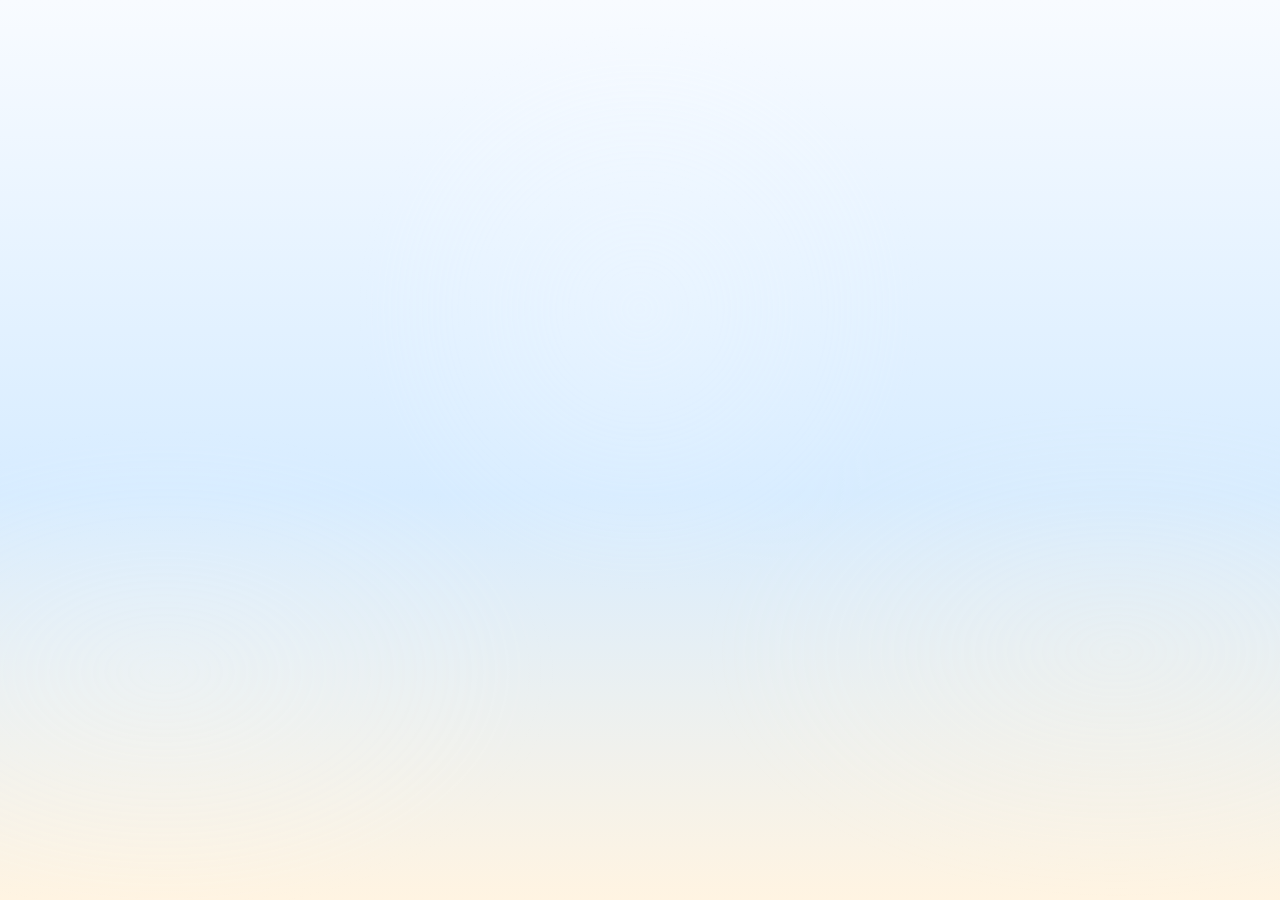
<file: index.html>
<!DOCTYPE html>
<html lang="ja">
<head>
<meta charset="UTF-8">
<meta name="viewport" content="width=device-width, initial-scale=1.0, maximum-scale=1.0, user-scalable=no">
<title>どうぶつポトン — タイトル</title>
<link rel="preconnect" href="https://fonts.googleapis.com">
<link rel="preconnect" href="https://fonts.gstatic.com" crossorigin>
<link href="https://fonts.googleapis.com/css2?family=M+PLUS+Rounded+1c:wght@500;700;800&display=swap" rel="stylesheet">
<link rel="apple-touch-icon" href="assets/icon-180.png">
<link rel="manifest" href="manifest.json">
<script src="analytics.js"></script>
<style>
  :root{
    --bg1:#fef3e2;--bg2:#fde4cf;--board:#e9c9a8;--cell:#f6e4cd;
    --ink:#6b4a32;--ink-soft:#9c7a5c;--accent:#e8915b;--accent-d:#d2763f;
    --fire:#ef6f4d;--danger:#e0364a;--gold:#ffc400;
  }
  *{margin:0;padding:0;box-sizing:border-box;-webkit-tap-highlight-color:transparent;}
  html,body{height:100%;}
  body{
    font-family:'M PLUS Rounded 1c','Hiragino Maru Gothic ProN','Yu Gothic',system-ui,sans-serif;
    background:radial-gradient(120% 120% at 50% 0%,var(--bg1) 0%,var(--bg2) 100%);
    color:var(--ink);height:100dvh;overflow:hidden;user-select:none;
    display:flex;align-items:center;justify-content:center;position:relative;
  }

  /* 背景：ゆっくり落ちてくる動物たち */
  .bg-fall{position:fixed;inset:0;pointer-events:none;overflow:hidden;z-index:0;}
  .bg-fall span{
    position:absolute;top:-60px;font-size:34px;opacity:.22;
    animation:fall linear infinite;
  }
  @keyframes fall{
    0%{transform:translateY(-60px) rotate(0deg);}
    100%{transform:translateY(105dvh) rotate(360deg);}
  }

  /* メインカード */
  .title-wrap{
    position:relative;z-index:1;width:100%;max-width:420px;padding:0 22px;
    display:flex;flex-direction:column;align-items:center;text-align:center;
    animation:cardIn .7s cubic-bezier(.2,.9,.3,1.2) both;
  }
  @keyframes cardIn{from{opacity:0;transform:translateY(18px) scale(.96);}to{opacity:1;transform:none;}}

  /* ロゴ */
  .logo-badge{
    font-size:13px;font-weight:800;letter-spacing:2px;color:var(--accent-d);
    background:rgba(255,255,255,.6);padding:5px 16px;border-radius:999px;
    margin-bottom:14px;box-shadow:0 3px 0 rgba(210,118,63,.18);
  }
  /* ロゴ（SVG仕立て）＋マスコット＋起動演出 */
  .title-logo-d{width:100%;max-width:182px;height:auto;display:block;margin:0 auto;animation:settleIn .5s ease .2s both;}
  .title-logo-p{width:100%;max-width:290px;height:auto;display:block;margin:-6px auto 0;transform-origin:center bottom;animation:potonDrop 1s cubic-bezier(.3,.7,.4,1) .55s both;}
  .title-mascot{width:100%;max-width:268px;height:auto;display:block;margin:8px auto 0;filter:drop-shadow(0 7px 9px rgba(150,90,40,.24));animation:popIn .6s cubic-bezier(.2,.9,.3,1.4) 1.35s both;}
  @keyframes settleIn{0%{opacity:0;transform:translateY(-12px) scale(.96);}100%{opacity:1;transform:none;}}
  @keyframes potonDrop{
    0%{opacity:0;transform:translateY(-260px) scaleY(1.1);}
    10%{opacity:1;}
    50%{transform:translateY(0) scaleY(.84);}
    64%{transform:translateY(-30px) scaleY(1.04);}
    78%{transform:translateY(0) scaleY(.93);}
    89%{transform:translateY(-9px) scaleY(1);}
    100%{transform:translateY(0) scaleY(1);}
  }
  @keyframes popIn{0%{opacity:0;transform:translateY(14px) scale(.7);}60%{opacity:1;transform:translateY(0) scale(1.06);}100%{opacity:1;transform:scale(1);}}
  @keyframes fadeUp{0%{opacity:0;transform:translateY(8px);}100%{opacity:1;transform:none;}}
  h1{
    font-size:clamp(44px,13vw,62px);font-weight:800;line-height:.95;letter-spacing:1px;
    color:#ff9d4d;
    -webkit-text-stroke:5px #fff;paint-order:stroke fill; /* 白い縁取り（ステッカー風） */
    text-shadow:0 3px 0 var(--accent-d),0 6px 0 #b5652f,0 14px 18px rgba(150,90,40,.32); /* 茶の押し出し＋やわ影 */
    margin-bottom:6px;
  }
  h1 .pop{display:inline-block;animation:bob 2.4s ease-in-out infinite;}
  h1 .pop:nth-child(2){animation-delay:.3s;}
  @keyframes bob{0%,100%{transform:translateY(0);}50%{transform:translateY(-7px);}}
  .tagline{font-size:14px;font-weight:700;color:var(--ink-soft);margin:10px 0 22px;animation:fadeUp .5s ease 1.7s both;}

  /* 進化チェーン演出 */
  .chain{
    display:flex;align-items:center;justify-content:center;gap:4px;
    background:rgba(255,255,255,.55);border-radius:18px;padding:12px 14px;
    margin-bottom:26px;box-shadow:0 6px 0 rgba(210,118,63,.12);
  }
  .chain .animal{font-size:30px;display:inline-block;animation:hop 2s ease-in-out infinite;}
  .chain .animal:nth-child(1){animation-delay:0s;}
  .chain .animal:nth-child(3){animation-delay:.15s;}
  .chain .animal:nth-child(5){animation-delay:.3s;}
  .chain .animal:nth-child(7){animation-delay:.45s;}
  .chain .animal:nth-child(9){animation-delay:.6s;font-size:36px;}
  @keyframes hop{0%,100%{transform:translateY(0) scale(1);}40%{transform:translateY(-8px) scale(1.08);}}
  .chain .arr{color:var(--accent);font-size:14px;font-weight:800;}
  .chain .animal img{width:34px;height:34px;object-fit:contain;display:block;}
  .chain .animal:nth-child(9) img{width:40px;height:40px;}
  .bg-fall img{position:absolute;top:-60px;opacity:.22;object-fit:contain;animation:fall linear infinite;}

  /* ボタン群 */
  .btns{display:flex;flex-direction:column;gap:12px;width:100%;max-width:300px;}
  .btn{
    font-family:inherit;font-weight:800;border:none;cursor:pointer;
    border-radius:18px;padding:17px;font-size:19px;transition:transform .1s,box-shadow .15s;
  }
  .btn-main{
    color:#fff;background:linear-gradient(180deg,#f0a06a,var(--accent-d));
    box-shadow:0 6px 0 #b25d2c,0 10px 18px rgba(180,90,40,.35);
  }
  .btn-main:active{transform:translateY(4px);box-shadow:0 2px 0 #b25d2c,0 4px 10px rgba(180,90,40,.3);}
  .btn-sub{
    color:var(--accent-d);background:rgba(255,255,255,.7);font-size:16px;padding:13px;
    box-shadow:0 4px 0 rgba(210,118,63,.18);
  }
  .btn-sub:active{transform:translateY(3px);box-shadow:0 1px 0 rgba(210,118,63,.18);}

  .footer{position:fixed;bottom:10px;left:0;right:0;text-align:center;font-size:10px;color:var(--ink-soft);opacity:.6;z-index:1;}

  .toast{
    position:fixed;bottom:60px;left:50%;transform:translateX(-50%) translateY(8px);
    background:rgba(107,74,50,.88);color:#fff;font-size:13px;font-weight:700;
    padding:9px 20px;border-radius:999px;pointer-events:none;
    opacity:0;transition:opacity .2s,transform .2s;z-index:100;white-space:nowrap;
  }
  .toast.show{opacity:1;transform:translateX(-50%) translateY(0);}

  /* あそびかた（タイトル内オーバーレイ。遊び方で画面遷移しないようgame.htmlから移植） */
  .help-panel{position:fixed;inset:0;background:rgba(254,243,226,.97);z-index:30;display:flex;flex-direction:column;opacity:0;pointer-events:none;transition:opacity .2s;overflow-y:auto;}
  .help-panel.show{opacity:1;pointer-events:auto;}
  .help-inner{max-width:420px;width:100%;margin:0 auto;padding:20px 16px;}
  .help-header{display:flex;justify-content:space-between;align-items:center;margin-bottom:16px;}
  .help-header h2{font-size:20px;font-weight:800;}
  .help-close{background:var(--board);color:var(--ink);border:none;border-radius:10px;font-size:18px;width:36px;height:36px;cursor:pointer;font-family:inherit;font-weight:800;}
  .help-card{background:rgba(255,255,255,.65);border-radius:14px;padding:12px 12px 10px;margin-bottom:10px;box-shadow:0 2px 8px rgba(120,70,30,.08);text-align:left;}
  .hc-title{font-size:13px;font-weight:800;color:#fff;background:var(--accent);border-radius:7px;padding:3px 10px;margin-bottom:10px;display:inline-block;}
  .hc-row{display:flex;gap:8px;align-items:flex-start;padding:4px 0;font-size:11px;font-weight:700;color:var(--ink-soft);border-bottom:1px solid rgba(150,100,60,.07);}
  .hc-row:last-child{border-bottom:none;}
  .hc-emo{font-size:14px;flex-shrink:0;line-height:1.4;}
  .hc-note{font-size:11px;font-weight:700;color:var(--ink-soft);margin-top:6px;}
  .hc-action{background:rgba(255,255,255,.5);border-radius:10px;padding:8px 10px;margin-bottom:6px;}
  .hc-action:last-child{margin-bottom:0;}
  .hca-head{display:flex;align-items:center;gap:6px;margin-bottom:3px;}
  .hca-emo{font-size:20px;line-height:1;}
  .hca-name{font-size:13px;font-weight:800;color:var(--ink);}
  .hca-trigger{font-size:10px;font-weight:700;color:var(--ink-soft);margin-bottom:3px;padding-left:26px;}
  .hca-effect{font-size:11px;font-weight:700;color:var(--ink);padding-left:26px;}
  .help-chain{display:flex;align-items:center;justify-content:center;gap:4px;font-size:22px;margin-bottom:8px;}
  .help-chain .arr{font-size:10px;color:var(--ink-soft);}
  .help-chain img{width:30px;height:30px;object-fit:contain;display:block;}
  .hc-emo img{width:18px;height:18px;object-fit:contain;display:block;}
  .hca-emo img{width:26px;height:26px;object-fit:contain;display:block;}
  .hc-title img.ji,.hc-row img.ji{width:1.15em;height:1.15em;object-fit:contain;vertical-align:-0.22em;display:inline-block;}

  /* 起動スプラッシュ（hippo-rocketの#t-splashを移植。ブランド演出→タイトルへ） */
  #t-splash{position:fixed;inset:0;z-index:200;isolation:isolate;overflow:hidden;
    background:linear-gradient(180deg,#f8fbff 0%,#d7ecff 55%,#fff4e2 100%);
    font-family:"M PLUS Rounded 1c",system-ui,sans-serif;}
  #t-splash.hide{display:none;}
  #t-splash::before{content:"";position:absolute;inset:-40px;z-index:0;background:
    radial-gradient(circle at 50% 36%,rgba(255,255,255,.72),rgba(255,255,255,0) 30%),
    radial-gradient(ellipse at 16% 72%,rgba(255,255,255,.54),rgba(255,255,255,0) 24%),
    radial-gradient(ellipse at 84% 70%,rgba(255,244,226,.56),rgba(255,244,226,0) 25%);
    animation:brandSky 3.35s ease-in-out both;}
  #t-splash::after{content:"";position:absolute;left:50%;top:58%;z-index:0;width:260px;height:84px;transform:translate(-50%,-50%);
    border-radius:50%;background:radial-gradient(ellipse,rgba(255,255,255,.48),rgba(255,255,255,0) 70%);
    filter:blur(3px);animation:brandCloud 3.35s ease-in-out both;}
  #t-splash .brandmark{position:absolute;left:50%;top:47%;z-index:1;transform:translate(-50%,-50%);text-align:center;color:#2A3550;animation:brandIn 3.25s cubic-bezier(.2,.82,.2,1) both;}
  #t-splash .brandlogo{font-weight:1000;font-size:29px;letter-spacing:2.4px;text-shadow:0 3px 0 rgba(255,255,255,.82),0 12px 28px rgba(58,122,212,.18);}
  #t-splash .brandline{width:0;height:6px;border-radius:999px;margin:16px auto 0;background:#E85D43;box-shadow:0 5px 12px rgba(232,93,67,.28);animation:brandLine 3.25s ease both;}
  #t-splash .brandhint{margin-top:16px;font-size:11px;font-weight:900;color:#5B4167;opacity:0;animation:brandHint 3.25s ease both;}
  @keyframes brandIn{0%{opacity:0;transform:translate(-50%,-42%) scale(.94)}24%,78%{opacity:1;transform:translate(-50%,-50%) scale(1)}100%{opacity:0;transform:translate(-50%,-54%) scale(1.015)}}
  @keyframes brandLine{0%,18%{width:0;opacity:0}34%,80%{width:108px;opacity:1}100%{width:108px;opacity:0}}
  @keyframes brandHint{0%,34%{opacity:0;transform:translateY(5px)}48%,78%{opacity:.62;transform:translateY(0)}100%{opacity:0;transform:translateY(-3px)}}
  @keyframes brandSky{0%{opacity:.3;transform:scale(1.04)}30%,78%{opacity:1;transform:scale(1)}100%{opacity:.25;transform:scale(1.03)}}
  @keyframes brandCloud{0%{opacity:0;transform:translate(-50%,-45%) scale(.86)}30%,76%{opacity:1;transform:translate(-50%,-50%) scale(1)}100%{opacity:0;transform:translate(-50%,-55%) scale(1.08)}}
</style>
</head>
<body>
  <!-- 起動スプラッシュ（hippo-rocketと同じブランド演出。タップ/Space/Enterでスキップ、無操作なら約3.35秒でタイトルへ） -->
  <div id="t-splash">
    <div class="brandmark">
      <div class="brandlogo">YUKIYA GAMES</div>
      <div class="brandline"></div>
      <div class="brandhint">tap to skip</div>
    </div>
  </div>

  <!-- 背景に落ちてくる動物 -->
  <div class="bg-fall" id="bgFall"></div>

  <div class="title-wrap">
    <svg class="title-logo-d" viewBox="0 0 360 120" xmlns="http://www.w3.org/2000/svg" role="img" aria-label="どうぶつ">
      <defs>
        <linearGradient id="lgB1" x1="0" y1="0" x2="0" y2="1"><stop offset="0%" stop-color="#ffd98a"/><stop offset="100%" stop-color="#ffab4a"/></linearGradient>
        <filter id="lgDs1" x="-20%" y="-20%" width="140%" height="170%"><feDropShadow dx="0" dy="6" stdDeviation="3" flood-color="#7d4a1f" flood-opacity="0.4"/></filter>
      </defs>
      <g filter="url(#lgDs1)" transform="rotate(-2 180 70)" font-family="'M PLUS Rounded 1c'" font-weight="800" text-anchor="middle" stroke-linejoin="round" font-size="78">
        <text x="180" y="86" fill="none" stroke="#5e3b1e" stroke-width="20">どうぶつ</text>
        <text x="180" y="86" fill="none" stroke="#fff" stroke-width="12">どうぶつ</text>
        <text x="180" y="86" fill="url(#lgB1)">どうぶつ</text>
      </g>
    </svg>
    <svg class="title-logo-p" viewBox="0 0 420 170" xmlns="http://www.w3.org/2000/svg" role="img" aria-label="ポトン">
      <defs>
        <linearGradient id="lgB2" x1="0" y1="0" x2="0" y2="1"><stop offset="0%" stop-color="#ffb24d"/><stop offset="100%" stop-color="#ef6f2e"/></linearGradient>
        <filter id="lgDs2" x="-20%" y="-20%" width="140%" height="170%"><feDropShadow dx="0" dy="7" stdDeviation="3.5" flood-color="#7d4a1f" flood-opacity="0.42"/></filter>
      </defs>
      <g filter="url(#lgDs2)" transform="rotate(1.5 210 120)" font-family="'M PLUS Rounded 1c'" font-weight="800" text-anchor="middle" stroke-linejoin="round" font-size="122">
        <text x="210" y="132" fill="none" stroke="#5e3b1e" stroke-width="28">ポトン</text>
        <text x="210" y="132" fill="none" stroke="#fff" stroke-width="16">ポトン</text>
        <text x="210" y="132" fill="url(#lgB2)">ポトン</text>
      </g>
    </svg>
    <img class="title-mascot" src="assets/logo_mascot.webp" alt="どうぶつポトンの仲間たち">
    <div class="tagline">つなげて育てて、コビトカバを呼ぼう！</div>

    <div class="btns">
      <button class="btn btn-main" onclick="onStart()">▶ はじめる</button>
      <button class="btn btn-sub" onclick="onHelp()">📖 あそびかた</button>
      <button class="btn btn-sub" onclick="onShare()">🔗 シェアする</button>
      <button class="btn btn-sub" onclick="window.track&&window.track('feedback_click',{from:'title'});window.open('https://forms.gle/Q12ew2W9Xh6ttDBz6','_blank')">💬 感想・バグ報告</button>
    </div>

  </div>

  <div class="help-panel" id="helpPanel">
    <div class="help-inner">
      <div class="help-header"><h2>📖 あそびかた</h2><button class="help-close" onclick="closeHelp()">✕</button></div>

      <div class="help-card">
        <div class="hc-title">🐾 進化のじゅんばん</div>
        <div class="help-chain"><span><img src="assets/tile_t1.webp" alt=""></span><span class="arr">▶</span><span><img src="assets/tile_t2.webp" alt=""></span><span class="arr">▶</span><span><img src="assets/tile_t3.webp" alt=""></span><span class="arr">▶</span><span><img src="assets/tile_t4.webp" alt=""></span><span class="arr">▶</span><span><img src="assets/tile_t5.webp" alt=""></span></div>
        <div class="hc-note">同じ動物が<b>3匹以上</b>くっつくと合体・進化するよ！</div>
        <div class="hc-row"><span class="hc-emo">⚡</span><span><b>5匹以上いっきに合体すると2段階進化！</b>（飛び級）</span></div>
      </div>

      <div class="help-card">
        <div class="hc-title"><img class="ji" src="assets/tile_t5.webp" alt=""> コアループ（このゲームの肝）</div>
        <div class="hc-row"><span class="hc-emo"><img src="assets/tile_t5.webp" alt=""></span><span>コビトカバを作ると<b>盤面が全部こわれる！</b></span></div>
        <div class="hc-row"><span class="hc-emo">🌋</span><span>そのあと<b>上から瓦礫がドサッと落ちて</b>、新しい盤面ができるよ。</span></div>
        <div class="hc-row"><span class="hc-emo">🎯</span><span>つまり<b>カバを作る＝盤面リセット＆大そうじ</b>。ここを狙っていこう。</span></div>
      </div>

      <div class="help-card">
        <div class="hc-title">🏁 目的</div>
        <div class="hc-row"><span class="hc-emo"><img src="assets/tile_t5.webp" alt=""></span><span><b>目標スコアに届くとステージクリア！</b>カバや連鎖でたくさん稼ごう</span></div>
        <div class="hc-row"><span class="hc-emo">☠️</span><span>盤面が積み上がって<b>赤いラインを越えたらゲームオーバー。</b></span></div>
      </div>

      <div class="help-card">
        <div class="hc-title">🔺 せりあがり ＝ タイムアタック</div>
        <div class="hc-row"><span class="hc-emo">🔺</span><span>一定の手数ごとに、下から<b>新しい列がせりあがる（おじゃま岩も混ざる）。</b></span></div>
        <div class="hc-row"><span class="hc-emo">🚫</span><span><b>おたすけアクションではおじゃま岩を消せない！</b>おじゃま岩を一掃できるのは<b>カバの全破壊</b>だけ（クルミ・貝殻は割れると自分が消えるよ）。</span></div>
        <div class="hc-row"><span class="hc-emo">⏱️</span><span>＝「積み上がる前に<b>カバを作って一掃できるか</b>」のタイムアタックが勝負！</span></div>
      </div>

      <div class="help-card">
        <div class="hc-title">🎁 おたすけアクション（3つ）</div>
        <div class="hc-note">元になる動物が合体するとゲージが溜まる。<b>作りにくい動物のおたすけアクションほど一発が強い！</b>クルミを割っても充電できるよ。</div>
        <div class="hc-action">
          <div class="hca-head"><span class="hca-emo"><img src="assets/tile_t2.webp" alt=""></span><span class="hca-name">ひとやすみ</span></div>
          <div class="hca-trigger">リスが合体するとゲージ +12.5%</div>
          <div class="hca-effect">せりあがりを満タンに巻き戻し＋次の1回はおじゃま岩なし。詰む前に早めに！</div>
        </div>
        <div class="hc-action">
          <div class="hca-head"><span class="hca-emo"><img src="assets/tile_t3.webp" alt=""></span><span class="hca-name">あつまれ</span></div>
          <div class="hca-trigger">アヒルが合体するとゲージ +20%</div>
          <div class="hca-effect">発動してアヒルを押す→まわり5×5が整理整頓され、同じ動物どうしが集まって合体！</div>
        </div>
        <div class="hc-action">
          <div class="hca-head"><span class="hca-emo"><img src="assets/tile_t4.webp" alt=""></span><span class="hca-name">おてだま</span></div>
          <div class="hca-trigger">カワウソが合体するとゲージ +50%</div>
          <div class="hca-effect">発動して動物を2匹タップ→位置を入れ替え！邪魔者をどかして合体を作る大技。</div>
        </div>
      </div>

      <div class="help-card">
        <div class="hc-title"><img class="ji" src="assets/gimmick_walnut.webp" alt=""><img class="ji" src="assets/gimmick_shell.webp" alt=""> ギミック</div>
        <div class="hc-row"><span class="hc-emo"><img src="assets/gimmick_walnut.webp" alt=""></span><span><b>クルミ</b>：となりに<b><img class="ji" src="assets/tile_t2.webp" alt="">リス</b>が来ると割れて、<b>3つのおたすけアクションが各+50%！</b>（おたすけの主な充電源）</span></div>
        <div class="hc-row"><span class="hc-emo"><img src="assets/gimmick_shell.webp" alt=""></span><span><b>貝殻</b>：となりに<b><img class="ji" src="assets/tile_t4.webp" alt="">カワウソ</b>が来ると割れて、<b>まわり8マスの動物がいっきに+1進化！</b>大連鎖のロマン。</span></div>
        <div class="hc-row"><span class="hc-emo">💥</span><span>どちらも<b>カバの全破壊で一緒に消える</b>。割る前にカバを作るともったいない！</span></div>
      </div>

      <div class="help-card">
        <div class="hc-title">🌟 ステージ進行</div>
        <div class="hc-row"><span class="hc-emo">📈</span><span>ステージが進むほど<b>せりあがりが速く・おじゃま岩が増える！</b>（ステージ開始時に何が変わるか出るよ）</span></div>
        <div class="hc-row"><span class="hc-emo">🌰</span><span>さらに<b>クルミ・貝殻も出にくくなる</b>＝救済もおたすけの充電もシビアに。</span></div>
        <div class="hc-row"><span class="hc-emo">♾️</span><span>最終ステージのあとは<b>エンドレス</b>。どこまで耐えられるか挑戦！</span></div>
      </div>
    </div>
  </div>

  <div class="toast" id="toast">URLをコピーしました</div>

  <audio id="titleBgm" src="assets/bgm/dew.mp3" loop preload="auto"></audio>

  <button id="musicBtn" onclick="toggleTitleBgm()" style="position:fixed;bottom:32px;right:12px;background:rgba(255,255,255,.6);border:none;border-radius:50%;width:36px;height:36px;font-size:18px;cursor:pointer;z-index:10;">🔇</button>

  <div class="footer">© どうぶつポトン</div>

<script>
  // 起動スプラッシュ：hippo-rocketと同じく約3.35秒で自動終了、タップ/クリック/Space/Enterで即スキップ
  (function(){
    const sp=document.getElementById('t-splash');
    if(!sp) return;
    let done=false;
    function skipSplash(){ if(done) return; done=true; sp.classList.add('hide'); }
    sp.addEventListener('click', skipSplash);
    document.addEventListener('keydown', e=>{ if(e.code==='Space'||e.code==='Enter') skipSplash(); });
    setTimeout(skipSplash, 3350);
  })();

  const animals=['tile_t1','tile_t2','tile_t3','tile_t4','tile_t5','gimmick_block'];
  const bg=document.getElementById('bgFall');
  for(let i=0;i<14;i++){
    const s=document.createElement('img');
    s.src='assets/'+animals[Math.floor(Math.random()*animals.length)]+'.webp';
    s.alt='';
    s.style.left=Math.random()*100+'%';
    s.style.animationDuration=(7+Math.random()*8)+'s';
    s.style.animationDelay=(-Math.random()*12)+'s';
    const sz=(28+Math.random()*26)|0;
    s.style.width=sz+'px';s.style.height=sz+'px';
    bg.appendChild(s);
  }

  const titleBgm=document.getElementById('titleBgm');
  const musicBtn=document.getElementById('musicBtn');
  let bgmOff=false;
  try{const v=JSON.parse(localStorage.getItem('animalDrop_bgm_v1')||'{}');titleBgm.volume=v.vol??0.5;bgmOff=(v.sel==='off');}catch(e){}

  function updateMusicBtn(){musicBtn.textContent=titleBgm.paused?'🔇':'🎵';}

  function playTitleBgm(){
    if(bgmOff)return;
    titleBgm.play().then(updateMusicBtn).catch(()=>{});
  }

  function toggleTitleBgm(){
    if(titleBgm.paused){bgmOff=false;playTitleBgm();}
    else{titleBgm.pause();bgmOff=true;updateMusicBtn();}
  }

  // 初回タップで自動再生を試みる
  function onFirstInteraction(){
    playTitleBgm();
    document.removeEventListener('touchstart',onFirstInteraction);
    document.removeEventListener('click',onFirstInteraction);
  }
  document.addEventListener('touchstart',onFirstInteraction);
  document.addEventListener('click',onFirstInteraction);

  function onStart(){ window.track&&window.track('start_tap'); location.href='game.html'; }
  // あそびかたはページ遷移せず、タイトル上のオーバーレイで表示（遷移すると一瞬ゲーム画面に入ってしまうため）
  function onHelp(){ const p=document.getElementById('helpPanel'); if(p.classList.contains('show'))return; p.classList.add('show'); history.pushState({help:1},''); }
  function closeHelp(){ document.getElementById('helpPanel').classList.remove('show'); }
  window.addEventListener('popstate',()=>{ const p=document.getElementById('helpPanel'); if(p&&p.classList.contains('show'))closeHelp(); });

  function onShare(){
    const url=location.href;
    const data={title:'どうぶつポトン',text:'つなげて育てて、コビトカバを呼ぼう！',url};
    if(navigator.share && navigator.canShare && navigator.canShare(data)){
      navigator.share(data).catch(()=>{});
    } else {
      navigator.clipboard.writeText(url).then(()=>{
        const t=document.getElementById('toast');
        t.classList.add('show');
        clearTimeout(t._tid);
        t._tid=setTimeout(()=>t.classList.remove('show'),2000);
      }).catch(()=>{});
    }
  }
</script>
</body>
</html>
</file>
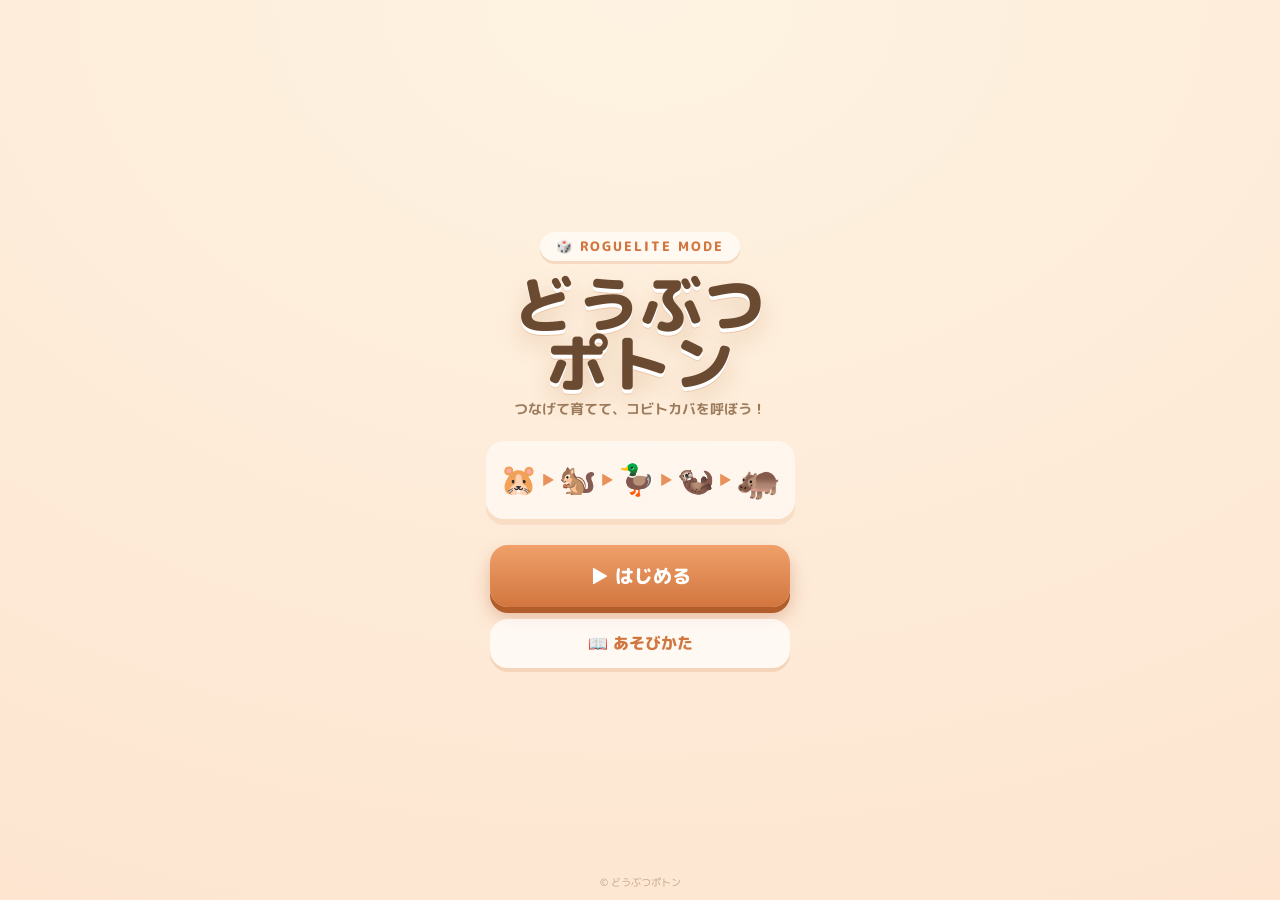
<file: title-screen-draft.html>
<!DOCTYPE html>
<html lang="ja">
<head>
<meta charset="UTF-8">
<meta name="viewport" content="width=device-width, initial-scale=1.0, maximum-scale=1.0, user-scalable=no">
<title>どうぶつポトン — タイトル</title>
<link rel="preconnect" href="https://fonts.googleapis.com">
<link rel="preconnect" href="https://fonts.gstatic.com" crossorigin>
<link href="https://fonts.googleapis.com/css2?family=M+PLUS+Rounded+1c:wght@500;700;800&display=swap" rel="stylesheet">
<style>
  :root{
    --bg1:#fef3e2;--bg2:#fde4cf;--board:#e9c9a8;--cell:#f6e4cd;
    --ink:#6b4a32;--ink-soft:#9c7a5c;--accent:#e8915b;--accent-d:#d2763f;
    --fire:#ef6f4d;--danger:#e0364a;--gold:#ffc400;
  }
  *{margin:0;padding:0;box-sizing:border-box;-webkit-tap-highlight-color:transparent;}
  html,body{height:100%;}
  body{
    font-family:'M PLUS Rounded 1c','Hiragino Maru Gothic ProN','Yu Gothic',system-ui,sans-serif;
    background:radial-gradient(120% 120% at 50% 0%,var(--bg1) 0%,var(--bg2) 100%);
    color:var(--ink);height:100dvh;overflow:hidden;user-select:none;
    display:flex;align-items:center;justify-content:center;position:relative;
  }

  /* 背景：ゆっくり落ちてくる動物たち */
  .bg-fall{position:fixed;inset:0;pointer-events:none;overflow:hidden;z-index:0;}
  .bg-fall span{
    position:absolute;top:-60px;font-size:34px;opacity:.22;
    animation:fall linear infinite;
  }
  @keyframes fall{
    0%{transform:translateY(-60px) rotate(0deg);}
    100%{transform:translateY(105dvh) rotate(360deg);}
  }

  /* メインカード */
  .title-wrap{
    position:relative;z-index:1;width:100%;max-width:420px;padding:0 22px;
    display:flex;flex-direction:column;align-items:center;text-align:center;
    animation:cardIn .7s cubic-bezier(.2,.9,.3,1.2) both;
  }
  @keyframes cardIn{from{opacity:0;transform:translateY(18px) scale(.96);}to{opacity:1;transform:none;}}

  /* ロゴ */
  .logo-badge{
    font-size:13px;font-weight:800;letter-spacing:2px;color:var(--accent-d);
    background:rgba(255,255,255,.6);padding:5px 16px;border-radius:999px;
    margin-bottom:14px;box-shadow:0 3px 0 rgba(210,118,63,.18);
  }
  h1{
    font-size:clamp(44px,13vw,62px);font-weight:800;line-height:.95;
    color:var(--ink);letter-spacing:1px;
    text-shadow:0 4px 0 #fff,0 5px 0 rgba(210,118,63,.25),0 12px 22px rgba(180,110,50,.25);
    margin-bottom:6px;
  }
  h1 .pop{display:inline-block;animation:bob 2.4s ease-in-out infinite;}
  h1 .pop:nth-child(2){animation-delay:.3s;}
  @keyframes bob{0%,100%{transform:translateY(0);}50%{transform:translateY(-7px);}}
  .tagline{font-size:14px;font-weight:700;color:var(--ink-soft);margin-bottom:22px;}

  /* 進化チェーン演出 */
  .chain{
    display:flex;align-items:center;justify-content:center;gap:4px;
    background:rgba(255,255,255,.55);border-radius:18px;padding:12px 14px;
    margin-bottom:26px;box-shadow:0 6px 0 rgba(210,118,63,.12);
  }
  .chain .animal{font-size:30px;display:inline-block;animation:hop 2s ease-in-out infinite;}
  .chain .animal:nth-child(1){animation-delay:0s;}
  .chain .animal:nth-child(3){animation-delay:.15s;}
  .chain .animal:nth-child(5){animation-delay:.3s;}
  .chain .animal:nth-child(7){animation-delay:.45s;}
  .chain .animal:nth-child(9){animation-delay:.6s;font-size:36px;}
  @keyframes hop{0%,100%{transform:translateY(0) scale(1);}40%{transform:translateY(-8px) scale(1.08);}}
  .chain .arr{color:var(--accent);font-size:14px;font-weight:800;}

  /* ボタン群 */
  .btns{display:flex;flex-direction:column;gap:12px;width:100%;max-width:300px;}
  .btn{
    font-family:inherit;font-weight:800;border:none;cursor:pointer;
    border-radius:18px;padding:17px;font-size:19px;transition:transform .1s,box-shadow .15s;
  }
  .btn-main{
    color:#fff;background:linear-gradient(180deg,#f0a06a,var(--accent-d));
    box-shadow:0 6px 0 #b25d2c,0 10px 18px rgba(180,90,40,.35);
  }
  .btn-main:active{transform:translateY(4px);box-shadow:0 2px 0 #b25d2c,0 4px 10px rgba(180,90,40,.3);}
  .btn-sub{
    color:var(--accent-d);background:rgba(255,255,255,.7);font-size:16px;padding:13px;
    box-shadow:0 4px 0 rgba(210,118,63,.18);
  }
  .btn-sub:active{transform:translateY(3px);box-shadow:0 1px 0 rgba(210,118,63,.18);}

  .footer{position:fixed;bottom:10px;left:0;right:0;text-align:center;font-size:10px;color:var(--ink-soft);opacity:.6;z-index:1;}
</style>
</head>
<body>
  <!-- 背景に落ちてくる動物 -->
  <div class="bg-fall" id="bgFall"></div>

  <div class="title-wrap">
    <div class="logo-badge">🎲 ROGUELITE MODE</div>
    <h1><span class="pop">どうぶつ</span><span class="pop">ポトン</span></h1>
    <div class="tagline">つなげて育てて、コビトカバを呼ぼう！</div>

    <div class="chain">
      <span class="animal">🐹</span><span class="arr">▶</span>
      <span class="animal">🐿️</span><span class="arr">▶</span>
      <span class="animal">🦆</span><span class="arr">▶</span>
      <span class="animal">🦦</span><span class="arr">▶</span>
      <span class="animal">🦛</span>
    </div>

    <div class="btns">
      <button class="btn btn-main" onclick="onStart()">▶ はじめる</button>
      <button class="btn btn-sub" onclick="onHelp()">📖 あそびかた</button>
    </div>

  </div>

  <div class="footer">© どうぶつポトン</div>

<script>
  // 背景に落ちてくる動物をランダム生成
  const animals=['🐹','🐿️','🦆','🦦','🦛','🧱'];
  const bg=document.getElementById('bgFall');
  for(let i=0;i<14;i++){
    const s=document.createElement('span');
    s.textContent=animals[Math.floor(Math.random()*animals.length)];
    s.style.left=Math.random()*100+'%';
    s.style.animationDuration=(7+Math.random()*8)+'s';
    s.style.animationDelay=(-Math.random()*12)+'s';
    s.style.fontSize=(24+Math.random()*22)+'px';
    bg.appendChild(s);
  }

  function onStart(){ location.href='index.html'; }
  function onHelp(){ location.href='index.html?help=1'; }
</script>
</body>
</html>
</file>
